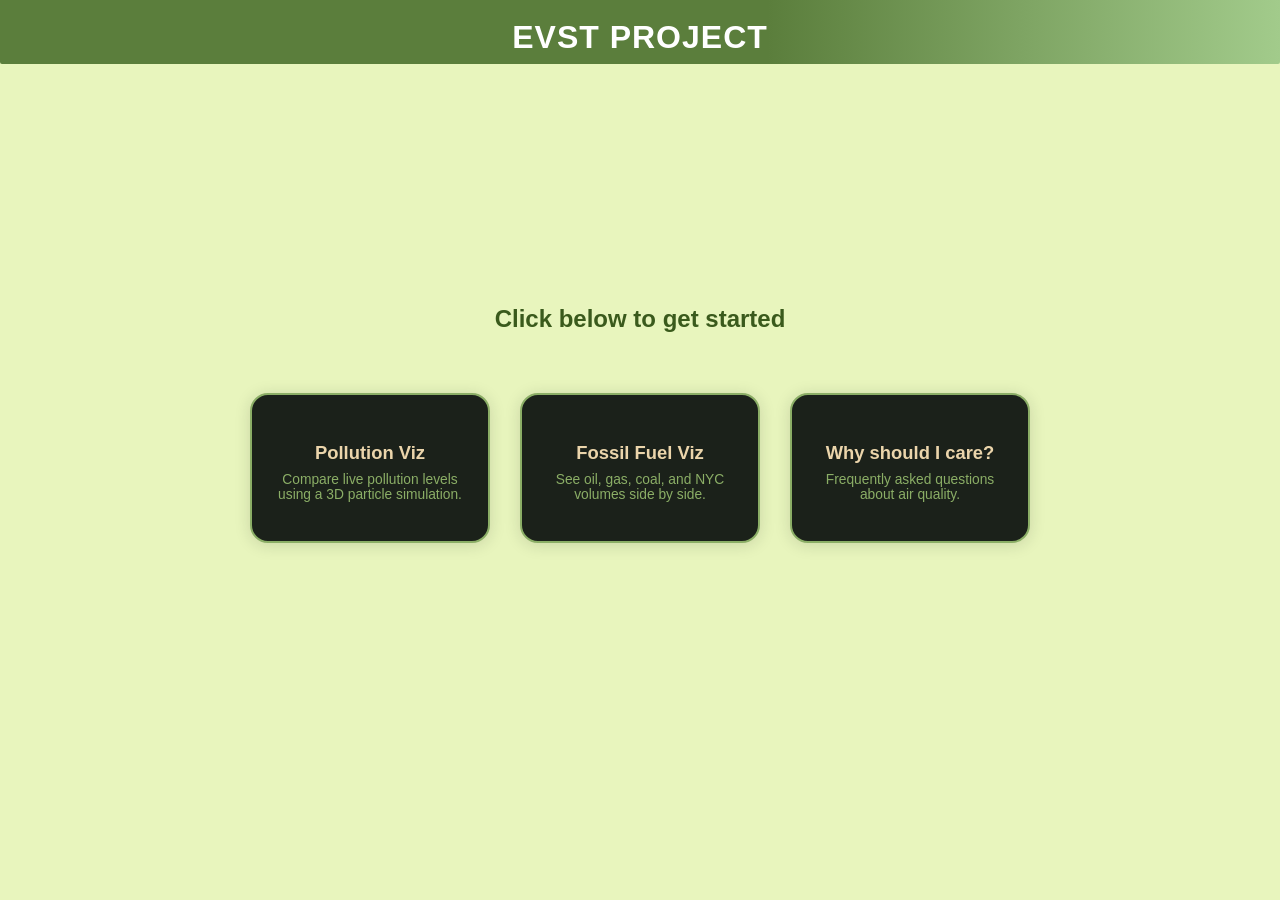
<file: index.html>
<!DOCTYPE html>
<html lang="en">
<head>
    <meta charset="UTF-8">
    <meta name="viewport" content="width=device-width, initial-scale=1.0">
    <title>EVST Visualization Home</title>
    <link rel="stylesheet" href="styles/header.css">
    <style>
        body {
            background: #E8F5BD;
            min-height: 100vh;
            margin: 0;
            font-family: 'Segoe UI', Arial, sans-serif;
            color: #222;
        }
        .home-container {
            display: flex;
            flex-direction: column;
            align-items: center;
            justify-content: center;
            min-height: 80vh;
            padding: 20px;
            box-sizing: border-box;
        }
        .home-container h2 {
            color: #3a5a1c;
            font-weight: 700;
            margin-bottom: 10px;
        }
        .home-container p {
            color: #444;
            font-size: 1.08em;
            margin-bottom: 30px;
            text-align: center;
            max-width: 500px;
        }
        .home-links {
            display: flex;
            flex-wrap: wrap;
            gap: 30px;
            margin-top: 20px;
            justify-content: center;
        }
        .home-link {
            display: flex;
            flex-direction: column;
            align-items: center;
            justify-content: center;
            width: 240px;
            height: 150px;
            background: #1B211A;
            border-radius: 18px;
            box-shadow: 0 2px 16px rgba(27,33,26,0.15);
            text-decoration: none;
            color: #EBD5AB;
            font-size: 1.15em;
            font-weight: 600;
            transition: box-shadow 0.2s, transform 0.2s, background 0.2s, border-color 0.2s;
            border: 2px solid #8BAE66;
            padding: 10px;
            box-sizing: border-box;
            text-align: center;
        }
        .home-link:hover {
            box-shadow: 0 4px 24px rgba(98,129,65,0.25);
            background: #628141;
            color: #EBD5AB;
            transform: translateY(-4px) scale(1.03);
            border-color: #EBD5AB;
        }
        .home-link .icon {
            font-size: 1.8em;
            margin-bottom: 8px;
        }
        .home-link .desc {
            font-size: 0.75em;
            color: #8BAE66;
            font-weight: 400;
            margin-top: 8px;
            text-align: center;
            padding: 0 8px;
        }
        .home-link:hover .desc {
            color: #EBD5AB;
        }
        @media (max-width: 700px) {
            .home-links {
                flex-direction: column;
                gap: 20px;
            }
            .home-link {
                width: 90vw;
                max-width: 320px;
            }
        }
    </style>
</head>
<body>
    <header>
        <h1>EVST PROJECT</h1>
    </header>
    <div class="home-container">
        <h2>Click below to get started</h2>
        <p>
            
        </p>
        <div class="home-links">
            <a class="home-link" href="vis/pollutionviz.html">
                <span class="icon"></span>
                Pollution Viz
                <span class="desc">Compare live pollution levels using a 3D particle simulation.</span>
            </a>
            <a class="home-link" href="vis/fossil-fuel.html">
                <span class="icon"></span>
                Fossil Fuel Viz
                <span class="desc">See oil, gas, coal, and NYC volumes side by side.</span>
            </a>
            </a>
            <a class="home-link" href="vis/faq.html">
                <span class="icon"></span>
                Why should I care?
                <span class="desc">Frequently asked questions about air quality.</span>
            </a>
        </div>
    </div>
</body>
</html>
</file>
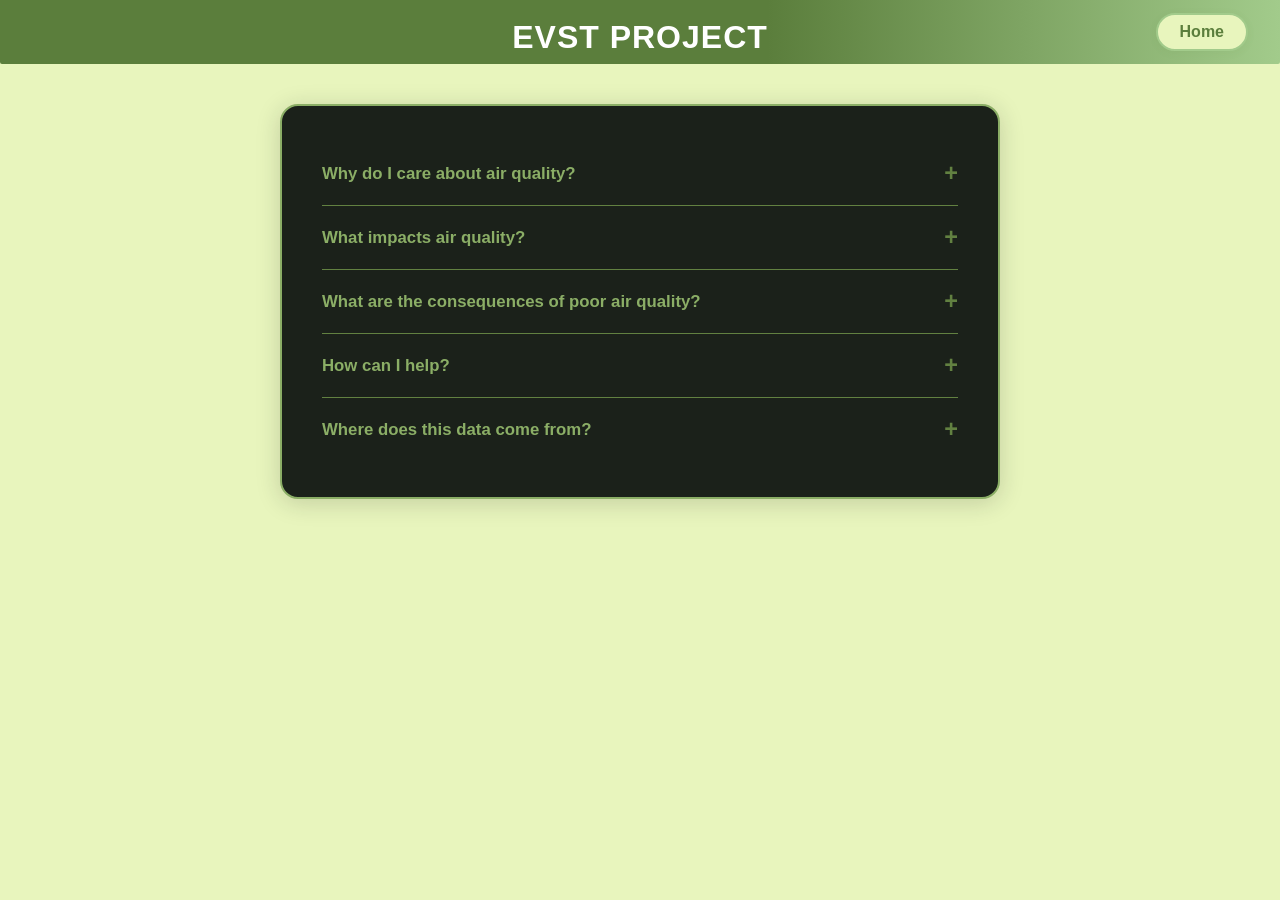
<file: vis/faq.html>
<!DOCTYPE html>
<html lang="en">
<head>
    <meta charset="UTF-8">
    <meta name="viewport" content="width=device-width, initial-scale=1.0">
    <title>EVST – Why Should I Care?</title>
    <link rel="stylesheet" href="../styles/header.css">
    <link rel="stylesheet" href="../styles/faq.css">
    <style>

    </style>
</head>
<body>
    <header>
        <h1>EVST PROJECT</h1>
        <a href="../index.html" class="home-btn">Home</a>
    </header>
    <div class="page-container">
        <div class="content-card">
            <h2></h2>

            <div class="faq-item">
                <div class="faq-question">Why do I care about air quality?</div>
                <div class="faq-answer">The most basic reason you should care about air quality is because you presumably have lungs. Because you have lungs, poor air quality puts you at great risk for respitory complications such as: cardiovascular disease, lung cancer, respitory infections, and can worse conditions like athasma.</div>
            </div>

            <div class="faq-item">
                <div class="faq-question">What impacts air quality?</div>
                <div class="faq-answer">Humans are not the only thing that impacts air quality. Natural events like wildfires, volcanic eruptions, and dust storms can also contribute to air pollution. However, human activities, in modern times, have reached a point of major global air quality influence. This is primarily through the burning of fossil fuels for industry, transportation, and energy production.</div>
            </div>

            <div class="faq-item">
                <div class="faq-question">What are the consequences of poor air quality?</div>
                <div class="faq-answer">Air quality has become the second most significant risk factor for death globally. In 2021 8.1 million deaths were attributed to air quality. Predictions estimate annual air quality related mortailty rates to reach 30 million by 2100.</div>
            </div>

            <div class="faq-item">
                <div class="faq-question">How can I help?</div>
                <div class="faq-answer">Everybody can contribute something to improving air quality. Some people can spend time working on and advocating for policy change, while others can contribute monetarily to research and air quality initiatives. The most important thing is to contribute whatever way you can that fits you.</div>
            </div>

            <div class="faq-item">
                <div class="faq-question">Where does this data come from?</div>
                <div class="faq-answer">The data used in these visualizations comes from a variety of reputable sources, including government agencies, international organizations, and research institutions. Specific sources are cited within each visualization for transparency and accuracy.</div>
            </div>

        </div>
    </div>

    <script>
        document.querySelectorAll('.faq-question').forEach(q => {
            q.addEventListener('click', () => {
                q.parentElement.classList.toggle('open');
            });
        });
    </script>
</body>
</html>
</file>
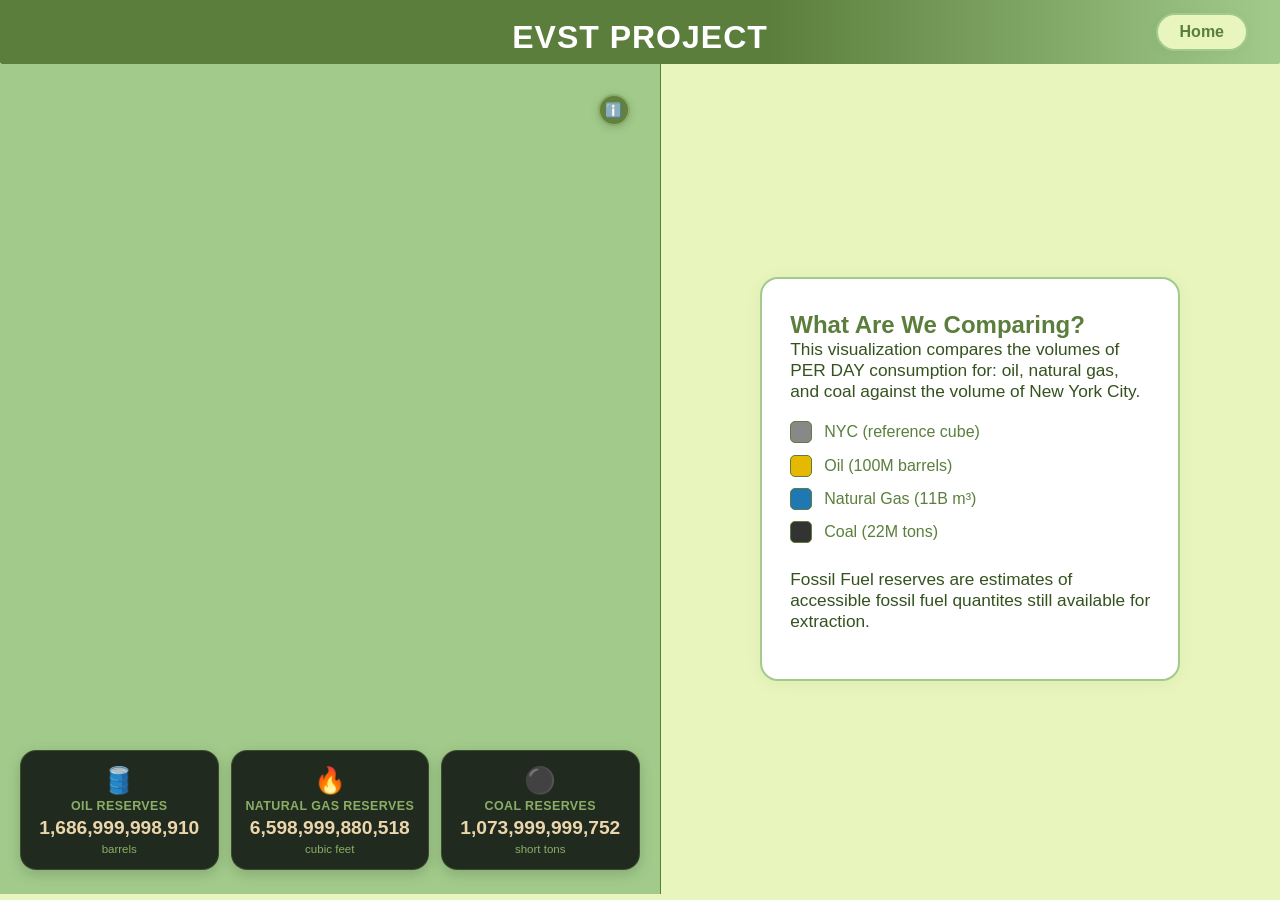
<file: vis/fossil-fuel.html>
<!DOCTYPE html>
<html lang="en">
<head>
    <meta charset="UTF-8">
    <meta name="viewport" content="width=device-width, initial-scale=1.0">
    <title>EVST – Fossil Fuel Visualization</title>
    <link rel="stylesheet" href="../styles/fossil-fuel.css">
    <link rel="stylesheet" href="../styles/header.css">
</head>
<body>
    <header>
        <h1>EVST PROJECT</h1>
        <a href="../index.html" class="home-btn">Home</a>
    </header>
    <main class="split-main">
        <section class="left-section">
            <div class="viz-container">
                <button id="viz-info-btn" onclick="toggleVizInfo()">ℹ️</button>
                <div id="viz-info-box">
                    <p>
                        These amounts are based on figures from <a href="https://www.worldometers.info/energy/">Worldometer</a> energy monitoring <br>
                        Fossil fuel reserves are based on figures from <a href="https://www.eia.gov/">EIA data</a> <br>
                        Consumption rates are based on 2019 global energy consumption data from <a href="https://www.iea.org/data-and-statistics">IEA</a> and <a href="https://www.bp.com/en/global/corporate/energy-economics/statistical-review-of-world-energy.html">BP Statistical Review.</a>

                    </p>
                </div>
                <div id="visualization"></div>
            </div>

            <div class="reserves-counter-row">
                <div class="reserve-card" id="oil-card">
                    <div class="reserve-icon">🛢️</div>
                    <div class="reserve-label">Oil Reserves</div>
                    <div class="reserve-value" id="oil-value">Loading...</div>
                    <div class="reserve-unit">barrels</div>
                </div>
                <div class="reserve-card" id="gas-card">
                    <div class="reserve-icon">🔥</div>
                    <div class="reserve-label">Natural Gas Reserves</div>
                    <div class="reserve-value" id="gas-value">Loading...</div>
                    <div class="reserve-unit">cubic feet</div>
                </div>
                <div class="reserve-card" id="coal-card">
                    <div class="reserve-icon">⚫</div>
                    <div class="reserve-label">Coal Reserves</div>
                    <div class="reserve-value" id="coal-value">Loading...</div>
                    <div class="reserve-unit">short tons</div>
                </div>
            </div>
        </section>

        <section class="right-section">
            <div class="right-content">
                <h2>What Are We Comparing?</h2>
                <p>
                    This visualization compares the volumes of PER DAY consumption for: oil, natural gas, and coal against the volume of New York City.
                </p>
                <ul class="legend">
                    <li><span class="legend-color" style="background:#888"></span> NYC (reference cube)</li>
                    <li><span class="legend-color" style="background:#e6b800"></span> Oil (100M barrels)</li>
                    <li><span class="legend-color" style="background:#1f77b4"></span> Natural Gas (11B m³)</li>
                    <li><span class="legend-color" style="background:#333"></span> Coal (22M tons)</li>
                </ul>
                <p class="note">
                    Fossil Fuel reserves are estimates of accessible fossil fuel quantites still available for extraction.
                </p>
            </div>
        </section>
    </main>

    <script src="https://d3js.org/d3.v6.min.js"></script>
    <script src="../JS/fossil-fuel.js"></script>
    <script src="../JS/reserves.js"></script>
    <script>
        function toggleVizInfo() {
            const infoBox = document.getElementById("viz-info-box");
            infoBox.classList.toggle("visible");
        }
    </script>
</body>
</html>
</file>
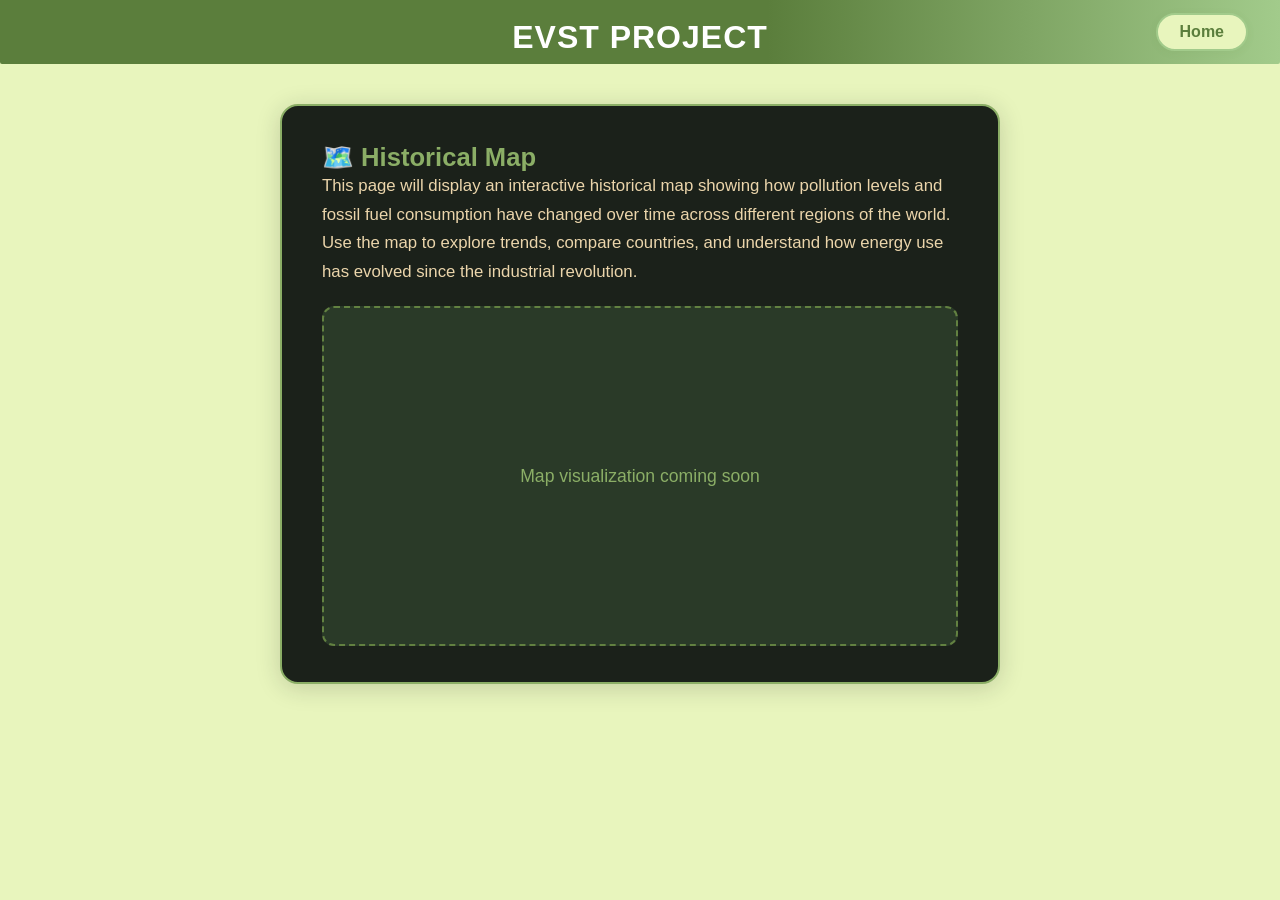
<file: vis/histmap.html>
<!DOCTYPE html>
<html lang="en">
<head>
    <meta charset="UTF-8">
    <meta name="viewport" content="width=device-width, initial-scale=1.0">
    <title>EVST – Historical Map</title>
    <link rel="stylesheet" href="../styles/header.css">
    <style>
        body {
            font-family: 'Segoe UI', Arial, sans-serif;
            background: #E8F5BD;
            color: #5B7E3C;
            margin: 0;
            padding: 0;
        }
        .page-container {
            display: flex;
            flex-direction: column;
            align-items: center;
            padding: 40px 20px;
            min-height: calc(100vh - 70px);
            box-sizing: border-box;
        }
        .content-card {
            background: #1B211A;
            border: 2px solid #8BAE66;
            border-radius: 18px;
            padding: 36px 40px;
            max-width: 720px;
            width: 100%;
            box-shadow: 0 4px 24px rgba(27,33,26,0.18);
            color: #EBD5AB;
        }
        .content-card h2 {
            color: #8BAE66;
            margin-top: 0;
            font-size: 1.6em;
        }
        .content-card p {
            color: #EBD5AB;
            font-size: 1.05em;
            line-height: 1.7;
        }
        .placeholder-map {
            width: 100%;
            height: 340px;
            background: #2a3a28;
            border-radius: 12px;
            border: 2px dashed #628141;
            display: flex;
            align-items: center;
            justify-content: center;
            color: #8BAE66;
            font-size: 1.1em;
            margin-top: 20px;
        }
    </style>
</head>
<body>
    <header>
        <h1>EVST PROJECT</h1>
        <a href="../index.html" class="home-btn">Home</a>
    </header>
    <div class="page-container">
        <div class="content-card">
            <h2>🗺️ Historical Map</h2>
            <p>
                This page will display an interactive historical map showing how pollution levels 
                and fossil fuel consumption have changed over time across different regions of the world.
            </p>
            <p>
                Use the map to explore trends, compare countries, and understand how energy use 
                has evolved since the industrial revolution.
            </p>
            <div class="placeholder-map">
                Map visualization coming soon
            </div>
        </div>
    </div>
</body>
</html>
</file>
<file: styles/header.css>
*, *::before, *::after {
  box-sizing: border-box;
}
*:not(dialog) {
  margin: 0;
}

header {

    margin-top: 0px;
    padding: 0px;
    background-color: #5B7E3C;
    height:50px;
    border-radius: 0 0 2px 2px;
    position: relative;  /* or fixed/sticky */
    z-index: 10;         /* lower than sidebar */

    h1 {
        font-family: "Saira Stencil", sans-serif;
        color: white;
        text-align: center;
        padding-top: 10px;
    }
}

body {
  margin: 0;
  font-family: Arial, sans-serif;
}

/* ...existing code... */

header {
    position: relative;
    display: flex;
    align-items: center;
    justify-content: center; /* Center children horizontally */
    padding: 0 32px 0 24px;
    background: linear-gradient(90deg, #5B7E3C 60%, #A2CB8B 100%);
    color: #fff;
    min-height: 64px;
}

header h1 {
    margin: 0 auto;
    font-size: 2em;
    font-weight: 700;
    letter-spacing: 1px;
    position: absolute;
    left: 0;
    right: 0;
    text-align: center;
    pointer-events: none; /* Allows clicks to pass through to the Home button */
}

.home-btn {
    position: absolute;
    right: 32px;
    top: 50%;
    transform: translateY(-50%);
    background: #E8F5BD;
    color: #5B7E3C;
    text-decoration: none;
    font-weight: 600;
    padding: 8px 22px;
    border-radius: 22px;
    box-shadow: 0 2px 8px rgba(91,126,60,0.07);
    border: 2px solid #A2CB8B;
    transition: background 0.18s, color 0.18s, border 0.18s;
    font-size: 1em;
    pointer-events: auto; /* Ensure the button is clickable */
}

.home-btn:hover {
    background: #C44545;
    color: #fff;
    border-color: #5B7E3C;
}
</file>
<file: styles/faq.css>
body {
            font-family: 'Segoe UI', Arial, sans-serif;
            background: #E8F5BD;
            color: #5B7E3C;
            margin: 0;
            padding: 0;
        }
        .page-container {
            display: flex;
            flex-direction: column;
            align-items: center;
            padding: 40px 20px;
            min-height: calc(100vh - 70px);
            box-sizing: border-box;
        }
        .content-card {
            background: #1B211A;
            border: 2px solid #8BAE66;
            border-radius: 18px;
            padding: 36px 40px;
            max-width: 720px;
            width: 100%;
            box-shadow: 0 4px 24px rgba(27,33,26,0.18);
            color: #EBD5AB;
        }
        .content-card h2 {
            color: #8BAE66;
            margin-top: 0;
            font-size: 1.6em;
        }
        .faq-item {
            border-bottom: 1px solid #628141;
            padding: 18px 0;
        }
        .faq-item:last-child {
            border-bottom: none;
        }
        .faq-question {
            font-weight: 700;
            color: #8BAE66;
            font-size: 1.05em;
            cursor: pointer;
            display: flex;
            justify-content: space-between;
            align-items: center;
            user-select: none;
        }
        .faq-question::after {
            content: '+';
            font-size: 1.4em;
            color: #628141;
            transition: transform 0.2s;
        }
        .faq-item.open .faq-question::after {
            content: '−';
        }
        .faq-answer {
            display: none;
            color: #EBD5AB;
            font-size: 0.98em;
            line-height: 1.7;
            margin-top: 10px;
        }
        .faq-item.open .faq-answer {
            display: block;
        }
</file>
<file: styles/fossil-fuel.css>
body {
    font-family: 'Segoe UI', Arial, sans-serif;
    background: #E8F5BD;
    color: #5B7E3C;
    margin: 0;
    padding: 0;
}

.split-main {
    display: flex;
    height: calc(100vh - 70px);
}

.left-section, .right-section {
    flex: 1;
    display: flex;
    align-items: center;
    justify-content: center;
    min-width: 0;
}

.right-section {
    background: #E8F5BD;
}

.left-section {
    background: #A2CB8B;
    border-right: 1px solid #5B7E3C;
    flex-direction: column;
    align-items: center;
    justify-content: center;
    padding: 20px;
    box-sizing: border-box;
}

.viz-container {
    position: relative;
    width: 100%;
    flex: 1;
}

#visualization {
    width: 100%;
    height: 100%;
    min-height: 320px;
    display: flex;
    align-items: center;
    justify-content: center;
}

.reserves-counter-row {
    display: flex;
    flex-direction: row;
    gap: 12px;
    width: 100%;
    padding: 14px 0 4px 0;
    justify-content: space-between;
    box-sizing: border-box;
    flex-shrink: 0;
}

#visualization {
    width: 100%;
    height: 60vh;
    min-height: 320px;
    display: flex;
    align-items: center;
    justify-content: center;
}

.right-content {
    max-width: 420px;
    margin: 40px auto;
    padding: 32px 28px 28px 28px;
    background: #fff;
    border-radius: 18px;
    box-shadow: 0 2px 16px rgba(91,126,60,0.07);
    border: 2px solid #A2CB8B;
}

.right-content h2 {
    margin-top: 0;
    color: #5B7E3C;
    font-size: 1.5em;
    font-weight: 700;
}

.right-content p {
    font-size: 1.08em;
    margin-bottom: 1.1em;
    color: #35521e;
}

.legend {
    list-style: none;
    padding: 0;
    margin: 1.2em 0 1.2em 0;
}

.legend li {
    display: flex;
    align-items: center;
    margin-bottom: 0.7em;
    font-size: 1em;
}

.legend-color {
    display: inline-block;
    width: 22px;
    height: 22px;
    border-radius: 5px;
    margin-right: 12px;
    border: 1.5px solid #5B7E3C;
}

.note {
    font-size: 0.98em;
    color: #C44545;
    margin-top: 1.5em;
}

.viz-container {
    position: relative;
    width: 100%;
    height: 100%;
}

#viz-info-btn {
    position: absolute;
    top: 10px;
    right: 10px;
    background: #628141;
    color: #EBD5AB;
    border: 2px solid #8BAE66;
    width: 32px;
    height: 32px;
    border-radius: 50%;
    font-size: 0.85em;
    font-weight: 600;
    cursor: pointer;
    transition: background 0.2s, color 0.2s, border 0.2s;
    box-shadow: 0 2px 8px rgba(27,33,26,0.18);
    display: flex;
    align-items: center;
    justify-content: center;
    z-index: 20;
}

#viz-info-btn:hover {
    background: #8BAE66;
    color: #1B211A;
    border-color: #EBD5AB;
}

#viz-info-box {
    display: none;
    position: absolute;
    top: 50px;
    right: 10px;
    background: #1B211A;
    color: #EBD5AB;
    border: 2px solid #8BAE66;
    border-radius: 14px;
    padding: 14px 18px;
    font-size: 0.95em;
    max-width: 280px;
    box-shadow: 0 4px 18px rgba(27,33,26,0.28);
    z-index: 20;
    text-align: left;
    line-height: 1.5;
}

#viz-info-box.visible {
    display: block;
}

#viz-info-box p {
    margin: 0;
    color: #EBD5AB;
}

.reserves-counter-row {
    display: flex;
    flex-direction: row;
    gap: 12px;
    width: 100%;
    padding: 14px 0 4px 0;
    justify-content: space-between;
    box-sizing: border-box;
}

.reserve-card {
    flex: 1;
    background: rgba(27, 33, 26, 0.95);
    border: 1px solid rgba(98, 129, 65, 0.4);
    border-radius: 16px;
    padding: 14px 10px;
    display: flex;
    flex-direction: column;
    align-items: center;
    gap: 4px;
    box-shadow: 0 4px 14px rgba(27,33,26,0.2);
    text-align: center;
}

.reserve-icon {
    font-size: 1.6em;
}

.reserve-label {
    font-size: 0.78em;
    color: #8BAE66;
    font-weight: 600;
    letter-spacing: 0.4px;
    text-transform: uppercase;
}

.reserve-value {
    font-size: 1.2em;
    font-weight: 700;
    color: #EBD5AB;
}

.reserve-unit {
    font-size: 0.72em;
    color: #8BAE66;
}
</file>
